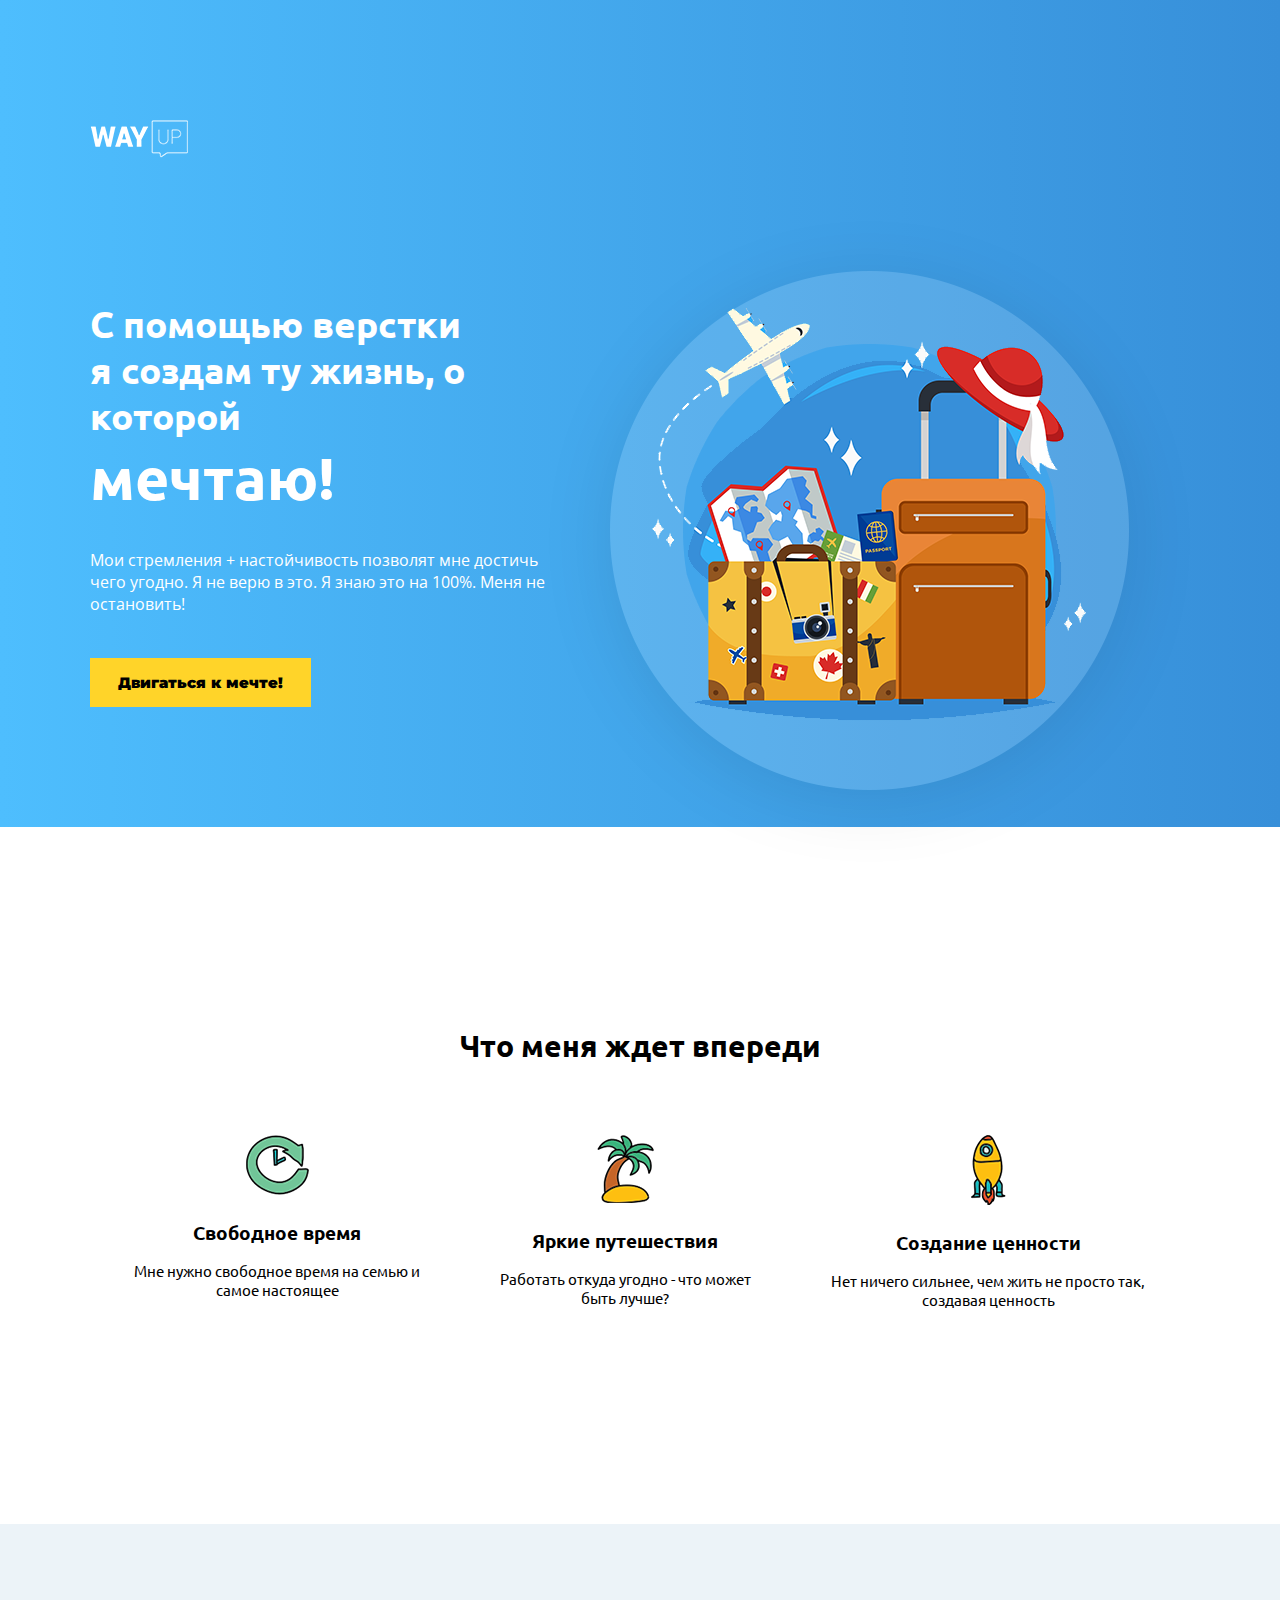
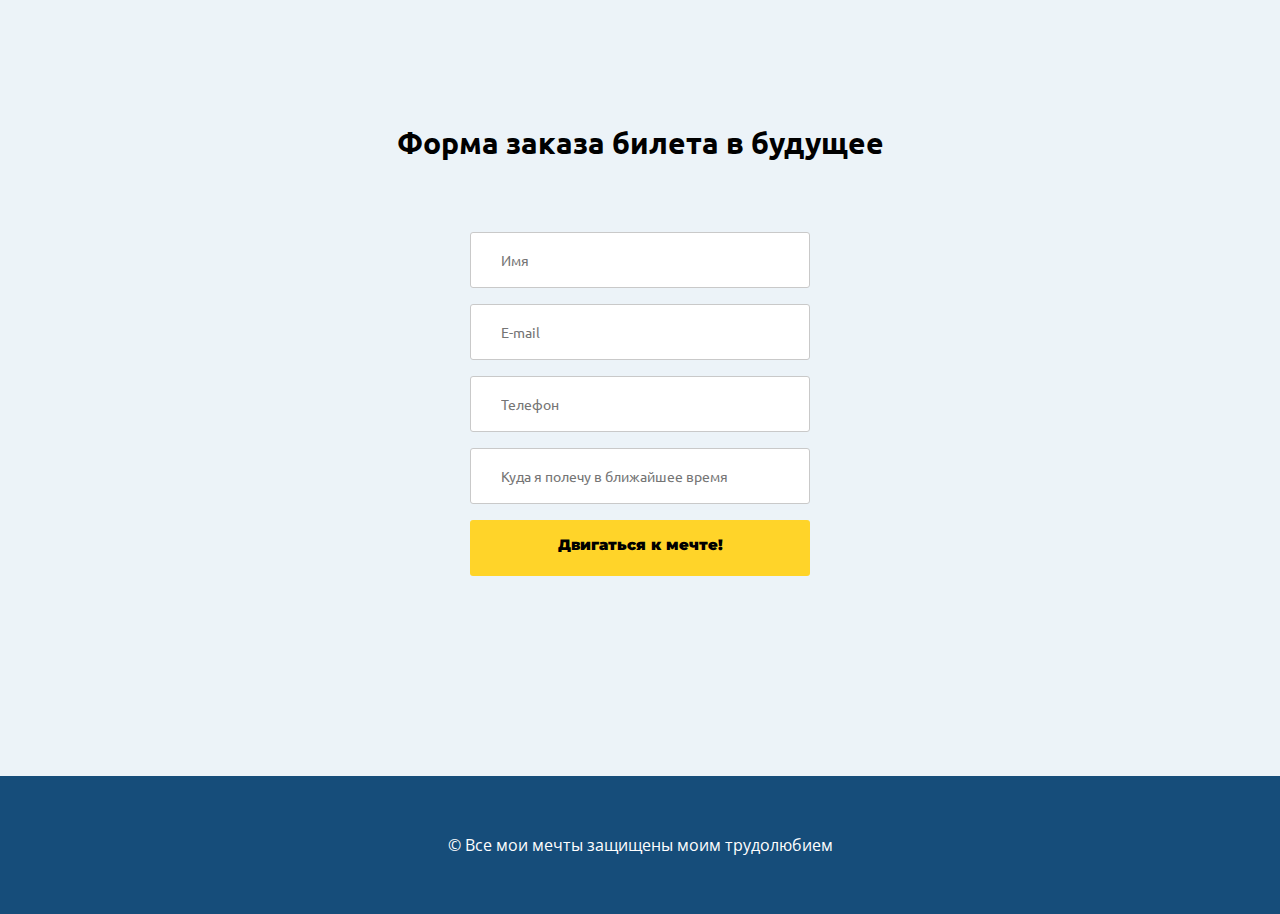
<file: index.html>
<!DOCTYPE html>
<html lang="en">
<head>
	<meta charset="UTF-8">
	<meta name="viewport" content="width=device-width, initial-scale=1.0">
	<link rel="stylesheet" href="css/main.css">
	<link rel="preconnect" href="https://fonts.googleapis.com">
	<link rel="preconnect" href="https://fonts.gstatic.com" crossorigin>
	<link href="https://fonts.googleapis.com/css2?family=Montserrat:wght@900&family=Open+Sans&family=Ubuntu:wght@400;700&display=swap" rel="stylesheet">
	<title>WayUp</title>
</head>
<body>
	<header>
		<div class="container">
			<img class="logo" src="img/logo.png" alt="logo_WayUp">
			<div class="wrapper">
				<div class="offer">
					<h1>С помощью верстки<br> 
					я создам ту жизнь, о которой <br>
					<span class="big">мечтаю!</span></h1>
					<p>Мои стремления + настойчивость позволят мне достичь чего угодно. Я не верю в это. Я знаю это на 100%. Меня не остановить!</p>
					<a href="#" class="btn">Двигаться к мечте!</a>
				</div>
				<img src="img/travel.png" alt="travel_img">
			</div>
		</div>		
	</header>

	<section>
		<div class="container">
			<h2>Что меня ждет впереди</h2>
			<div class="wrapper futures">
				<div class="future">
					<img src="img/icon1.png" alt="icon1">
					<h3>Свободное время</h3>
					<p>Мне нужно свободное время на семью и самое настоящее</p>
				</div>
				<div class="future">
					<img src="img/icon2.png" alt="icon2">
					<h3>Яркие путешествия</h3>
					<p>Работать откуда угодно - что может быть лучше?</p>
				</div>
				<div class="future">
					<img src="img/icon3.png" alt="icon3">
					<h3>Создание ценности</h3>
					<p>Нет ничего сильнее, чем жить не просто так, создавая ценность</p>
				</div>
			</div>
		</div>
	</section>

	<section class="gray">
		<div class="container">
			<h2>Форма заказа билета в будущее</h2>
			<form  class="form" action="#">
				<input type="text" required placeholder="Имя"  name="Name">
				<input type="email" required placeholder="E-mail"  name="E-mail">
				<input type="tel" required placeholder="Телефон"  name="Tel">
				<input type="text" required placeholder="Куда я полечу в ближайшее время"  name="Direction">
				<a href="" class="btn">Двигаться к мечте!</a>
			</form>
		</div>
	</section>

	<footer>
		<p>© Все мои мечты защищены моим трудолюбием</p>
	</footer>
</body>
</html>
</file>
<file: css/main.css>
body {
	margin: 0;
	padding: 0;
	font-family: 'Ubuntu', sans-serif;
	font-weight: 400;
}
div, p, input, button, form, span, a, ul, li {
	box-sizing: border-box;
}
h1, h2, h3, h4, h5, h6 {
	margin: 0;
}

header {
	background: linear-gradient(90deg, #4EBEFE 0%, #378FD9 100%);
	color: #fff;
}

.container {
	width: 1100px;
	margin: 0 auto;
	padding: 100px 0;
}

header .container {
	padding: 60px 0;
	height: 827px;
	color: #fff;
}

section {
	padding: 100px 0;
}

.container {
	width: 1100px;
	margin: 0 auto;
}

.wrapper {
	display: flex;
}

.logo {
	margin: 0 0 60px;
	margin: 60px 0;
}

h1 {
	font-size: 37px;
	margin: 80px 0 35px;
}

h2 {
	font-size: 30px;
	text-align: center;
	margin-bottom: 70px;
}

h3 {
	font-size: 19px;
	margin: 22px 0 15px;
}

h1 .big{
	font-size: 59px;
}

header p {
	font-family: 'Open Sans', sans-serif;
	margin-bottom: 43px;
}

h1, h2, h3 {
	font-weight: 700;
}

.btn {
	font-family: 'Montserrat', sans-serif;
	font-weight: 900;
	padding: 15px 28px;
	background: #FFD429;
	text-decoration: none;
	color: #000;
	font-size: 15px;
	display: inline-block;
}

.futures {
	display: flex;
	justify-content: space-between;
}

.future {
	float: left;
	margin: 0 30px;
	font-size: 15px;
	text-align: center;
}

.gray {
	background: #ECF3F8;
}

.form {
	text-align: center;
}

.form a {
	display: block;
	width: 340px;
	height: 56px;
	border-radius: 3px;
	margin: 0 auto;
}

.form input {
	font-size: 14px;
	width: 340px;
	height: 56px;
	border: 1px solid #C9C9C9;
	border-radius: 3px;
	display: block;
	margin: 0 auto;
	margin-bottom: 16px;
	padding-left: 30px;
	font-family: 'Ubuntu', sans-serif;
}

footer {
	background: #164D7A;
	padding: 42px 0;
}
footer p {
	text-align: center;
	color: #fff;
	font-family: 'Open Sans', sans-serif;
}
</file>
